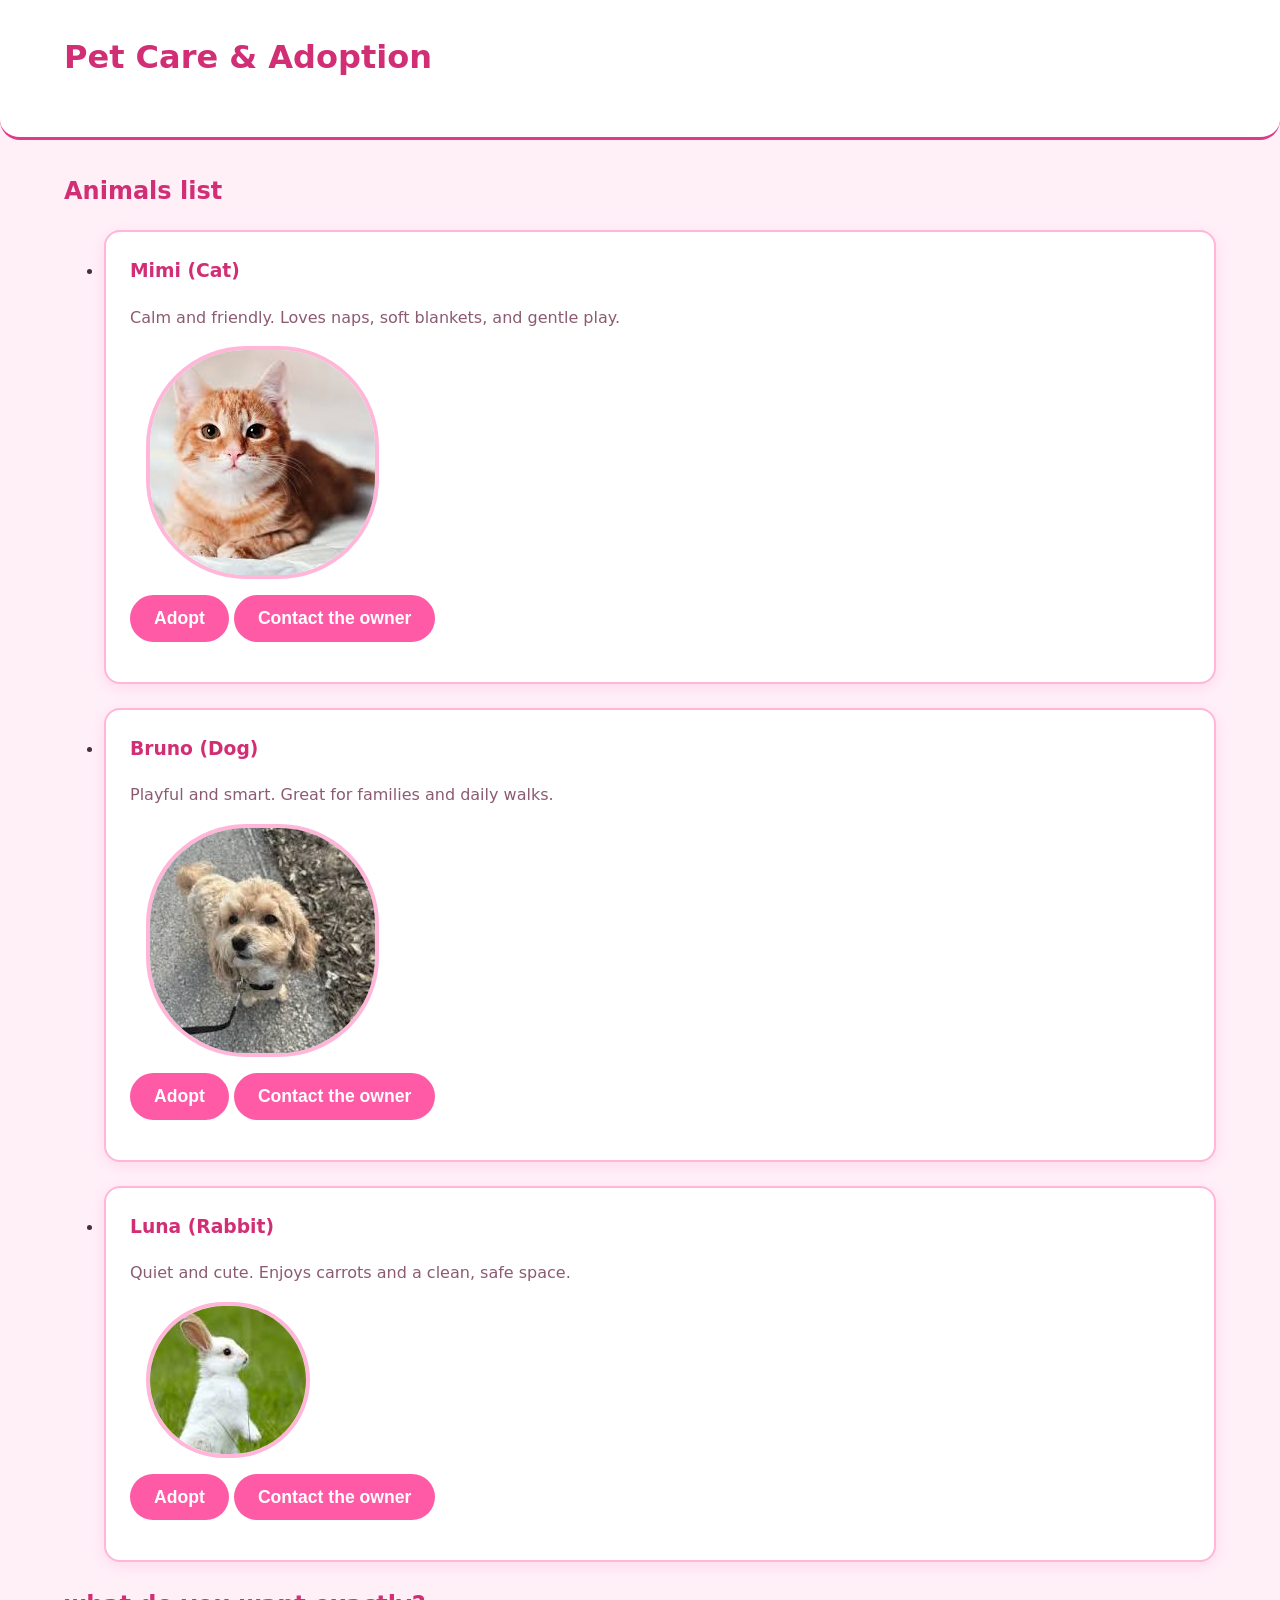
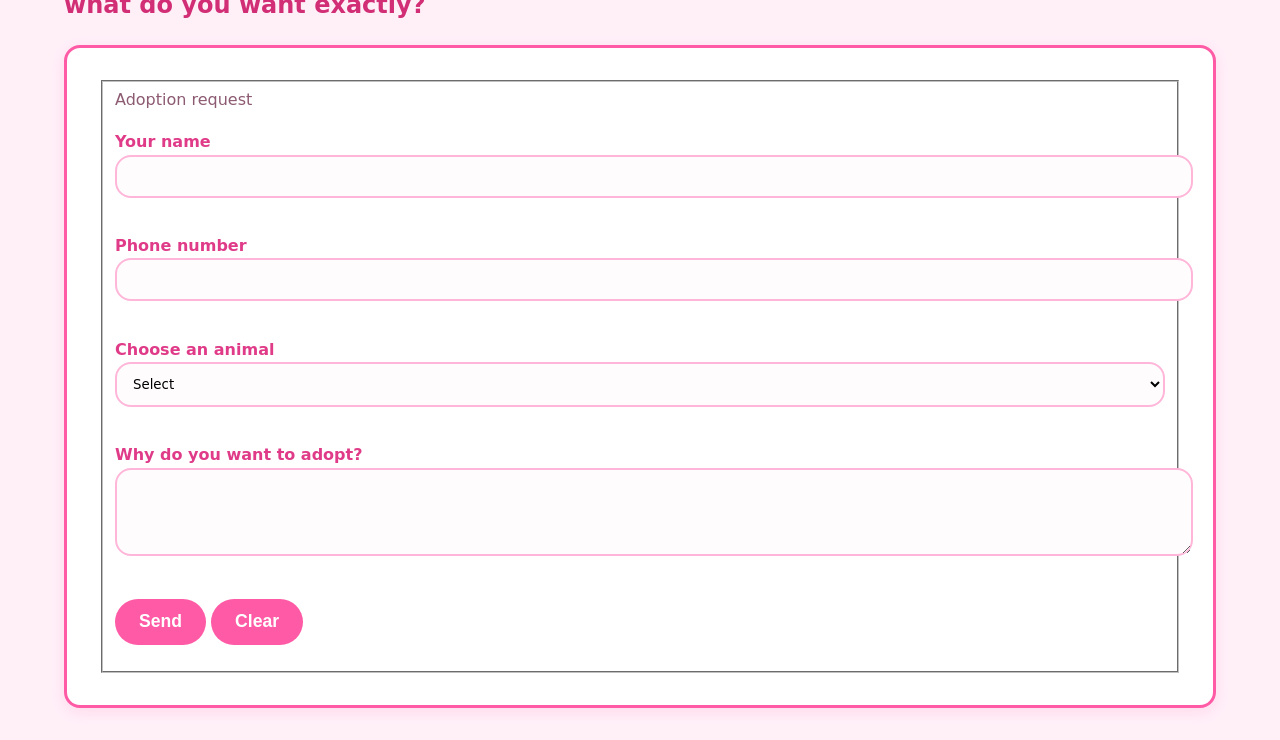
<file: petcare/index.html>
<!doctype html>
<html lang="en">
<head>

  <title>Pet Care & Adoption</title>
  
<link rel="stylesheet" href="style.css">
 
</head>
<body>

<header>
  <h1>Pet Care & Adoption</h1>
</header>

<main>
  <h2>Animals list</h2>

  <ul>
    <li>
      <article>
        <h3>Mimi (Cat)</h3>
        <p>Calm and friendly. Loves naps, soft blankets, and gentle play.</p>
        <p>
          <img src="imgs/catimage1.jpeg" alt="">
          <button type="button">Adopt</button>
          <button type="button" href="">Contact the owner</button>
        </p>
      </article>
    </li>

    <li>
      <article>
        <h3>Bruno (Dog)</h3>
        <p>Playful and smart. Great for families and daily walks.</p>
        <p>
          <img src="imgs/dogimage.jpeg" alt="">
          <button type="button">Adopt</button>
          <button type="button">Contact the owner</button>
        </p>
      </article>
    </li>

    <li>
      <article>
        <h3>Luna (Rabbit)</h3>
        <p>Quiet and cute. Enjoys carrots and a clean, safe space.</p>
        <p>
          <img src="imgs/rabbitimage.jpeg" alt="">
          <button type="button">Adopt</button>
          <button type="button">Contact the owner</button>
        </p>
      </article>
    </li>
  </ul>

  <h2>what do you want exactly?</h2>


  <form action="#" method="post" aria-label="Hello Kitty">
    <fieldset>
      <p>Adoption request</p>

      <p>
        <label>
          Your name
          <input name="name" required>
        </label>
      </p>

      <p>
        <label>
          Phone number
          <input name="phone" inputmode="tel" required>
        </label>
      </p>

      <p>
        <label>
          Choose an animal
          <select name="pet" required>
            <option value="">Select</option>
            <option>Mimi (Cat)</option>
            <option>Bruno (Dog)</option>
            <option>Luna (Rabbit)</option>
          </select>
        </label>
      </p>

      <p>
        <label>
          Why do you want to adopt?
          <textarea name="message" rows="4"></textarea>
        </label>
      </p>

      <p>
        <button type="submit">Send</button>
        <button type="reset">Clear</button>
      </p>
    </fieldset>
  </form>
</main>
<script  src="script.js"></script>

</body>
</html>
</file>
<file: petcare/style.css>
:root {
  --primary: #ff5aa5;
  --primary-dark: #e03b88;
  --bg: #fff0f8;
  --surface: #ffffff;
  --text: #4a2c3a;
  --text-muted: #8c5a71;
  --border: #ffb6d9;
  --radius: 16px;
  --font-main: "Comic Sans MS", "Varela Round", system-ui, sans-serif;
}




body {
  margin: 0;
  font-family: var(--font-main);
  color: var(--text);
  background: var(--bg);
  line-height: 1.6;
  background-size: 20px 20px;
}

h1, h2, h3 { 
  margin-top: 0; 
  color: #d12e75; 
}

p { 
  margin: 0 0 1rem; 
  color: var(--text-muted); 
}

a { 
  color: var(--primary); 
  text-decoration: none; 
  font-weight: bold;
}

a:hover { 
  text-decoration: underline; 
  color: var(--primary-dark);
}

img { 
  display: flex;
  max-width: 50%; 
  border-radius: 100px ;
  border: 4px solid var(--border);
  margin: 16px;

}

header, main {
  padding: 2rem 5%;
}

header {
  background: var(--surface);
  border-bottom: var(--primary-dark) solid;
  display: flex;
  justify-content: space-between;
  align-items: center;
  border-radius: 0 0 20px 20px;
}

nav ul {
  list-style: none;
  padding: 0;
  margin: 0;
  display: flex;
  gap: 1.5rem;
}

section { 
  padding: 3rem 0; 
  border-bottom: 2px dashed var(--border); 
}

article {
  background: var(--surface);
  padding: 1.5rem;
  margin-bottom: 1.5rem;
  border-radius: var(--radius);
  box-shadow: 0 4px 15px rgba(255, 90, 165, 0.15);
  border: 2px solid var(--border);
}

form {
  background: var(--surface);
  padding: 2rem;
  border-radius: var(--radius);
  box-shadow: 0 4px 15px rgba(255, 90, 165, 0.15);
  border: var(--primary) solid;
 
}

label {
  display: block;
  margin-bottom: 0.4rem;
  font-weight: bold;
  color: var(--primary-dark);
}

input, select, textarea {
  width: 100%;
  padding: 0.75rem;
  margin-bottom: 1.2rem;
  border: 2px solid var(--border);
  border-radius: var(--radius);
  font-family: inherit;
  background: #fffcfd;
}

input:focus, textarea:focus {
  outline: none;
  border-color: var(--primary);
  box-shadow: 0 0 0 4px rgba(255, 90, 165, 0.2);
}

button, input[type="submit"] {
  background: var(--primary);
  color: white;
  border: none;
  padding: 0.8rem 1.5rem;
  border-radius: 30px;
  cursor: pointer;
  font-size: 1.1rem;
  font-weight: bold;
}

button:hover, input[type="submit"]:hover {
  background: var(--primary-dark);
}
</file>
